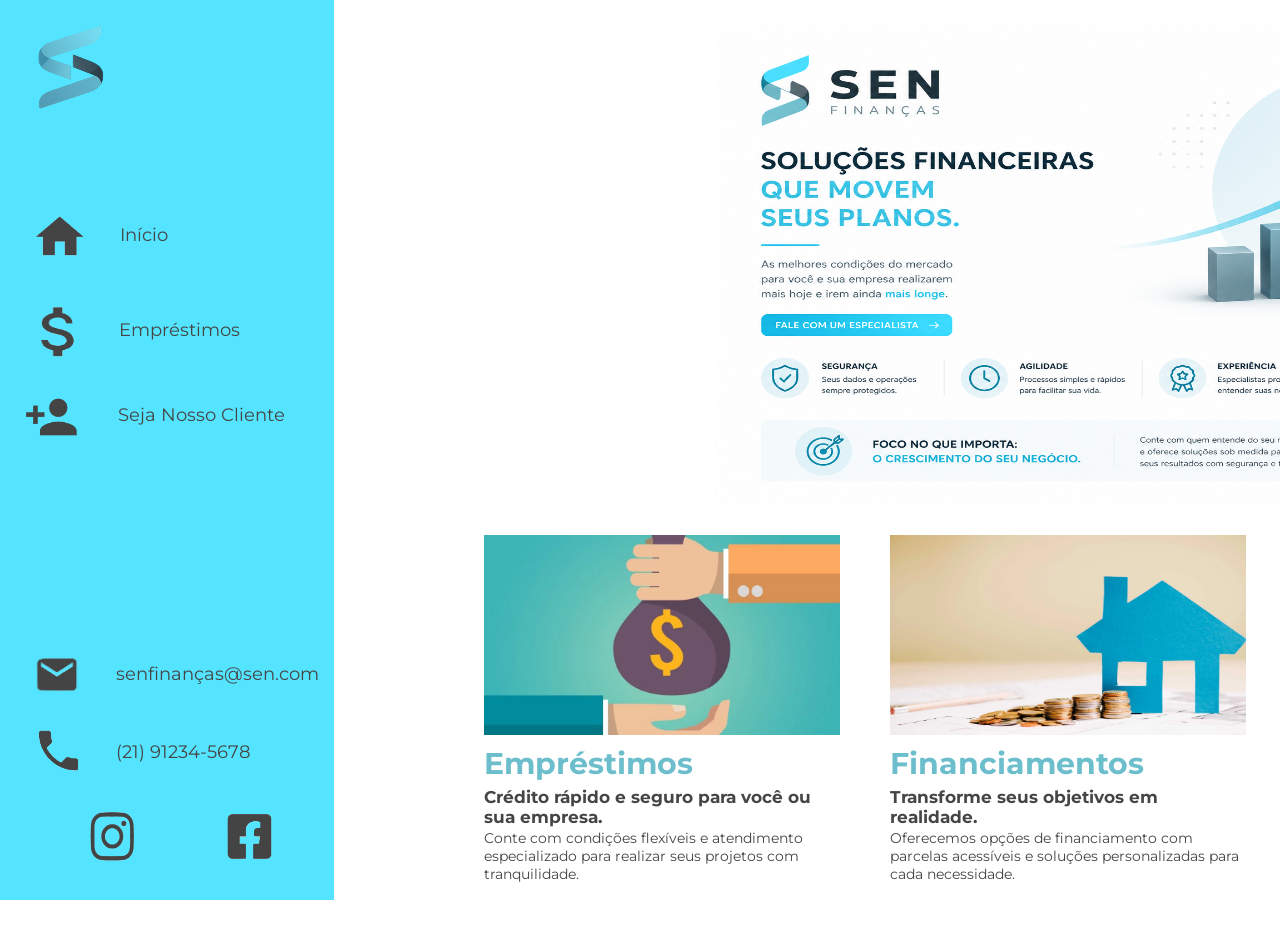
<file: index.html>
<head>
    <meta charset="UTF-8">
    <link rel="stylesheet" href="styles/styleIndex.css">
    <title>Sen Finanças</title>
    <link rel="icon" type="image/png" href="assets/Logo.png">
</head>
<body>
    <nav class="menu">
        <div class="logo">
            <a href="index.html" class="logoLink">
                <img src="assets/Logo.png" alt="Logo da empresa" class="logoImg">
            </a>
        </div>
        <section class="menuLinks">
            <div class="navegaçãoLinks">
                <a href="index.html" class="inicialLogoLink">
                    <img src="assets/Home.png" alt="Página inicial" class="inicialImg">
                </a>
                <a href="index.html" class="inicialTexto">Início</a>
            </div>
            <div class="navegaçãoLinks">
                <a href="emprestimo.html" class="emprestimoLogoLink">
                    <img src="assets/Money.png" alt="Página de empréstimos" class="emprestimoImg">
                </a>
                <a href="emprestimo.html" class="emprestimoTexto">Empréstimos</a>
            </div>
            <div class="navegaçãoLinks">
                <a href="cliente.html" class="clienteLogoLink">
                    <img src="assets/Cliente.png" alt="Página para se tornar cliente" class="clienteImg">
                </a>
                <a href="cliente.html" class="clienteTexto">Seja Nosso Cliente</a>
            </div>
        </section>
         <section class="contatoInfo">
            <div class="emailInfo">
                <img src="assets/Email.png" alt="Ícone de e-mail" class="emailImg">
                <p class="emailTexto">senfinanças@sen.com</p>
            </div>
            <div class="phoneInfo">
                <img src="assets/Phone.png" alt="Ícone de telefone" class="phoneImg">
                <p class="phoneTexto">(21) 91234-5678</p>
            </div>
        </section>
        <div class="redesLinks">
            <a href="https://www.instagram.com" target="_blank" class="instaLink">
                <img src="assets/Insta.png" alt="Página do Instagram" class="instaImg">
            </a>
            <a href="https://www.facebook.com" target="_blank" class="faceLink">
                <img src="assets/Face.png" alt="Página do Facebook" class="faceImg">
            </a>
        </div>
    </nav>
    <main class="main">
        <div class="destaque">
            <img src="assets/Destaque.png" alt="Imagem de destaque" class="destaqueImg">
        </div>
        <section class="info">
            <div class="emprestimoInfo">
                <a href="cliente.html">
                    <img src="assets/emprestimo.webp" alt="Imagem de empréstimos" class="InfoImgs">
                </a>
                <h1 class="titulo">Empréstimos</h1>
                <b class="subTitulo">Crédito rápido e seguro para você ou sua empresa.</b>
                <p class="texto">Conte com condições flexíveis e atendimento especializado para realizar seus projetos com tranquilidade.</p>
            </div>
            <div class="financiamentoInfo">
                <a href="cliente.html">
                    <img src="assets/financiamento.webp" alt="Imagem de financiamentos" class="InfoImgs">
                </a>
                <h1 class="titulo">Financiamentos</h1>
                <b class="subTitulo">Transforme seus objetivos em realidade.</b>
                <p class="texto">Oferecemos opções de financiamento com parcelas acessíveis e soluções personalizadas para cada necessidade.</p>
            </div>
            <div class="antecipacaoInfo">
                <a href="cliente.html">
                    <img src="assets/antecipacao.webp" alt="Imagem de antecipação de recibos" class="InfoImgs">
                </a>
                <h1 class="titulo">Antecipação de Recibos</h1>
                <b class="subTitulo">Receba hoje o valor que você só receberia no futuro.</b>
                <p class="texto">Melhore seu fluxo de caixa com rapidez, segurança e sem complicações, mantendo sua empresa sempre em movimento.</p>
            </div>
        </section>
    </main>
    <script src="js/jquery.js"></script>
    <script src="js/main.js"></script>
    <script src="js/index.js"></script>
</body>
</file>
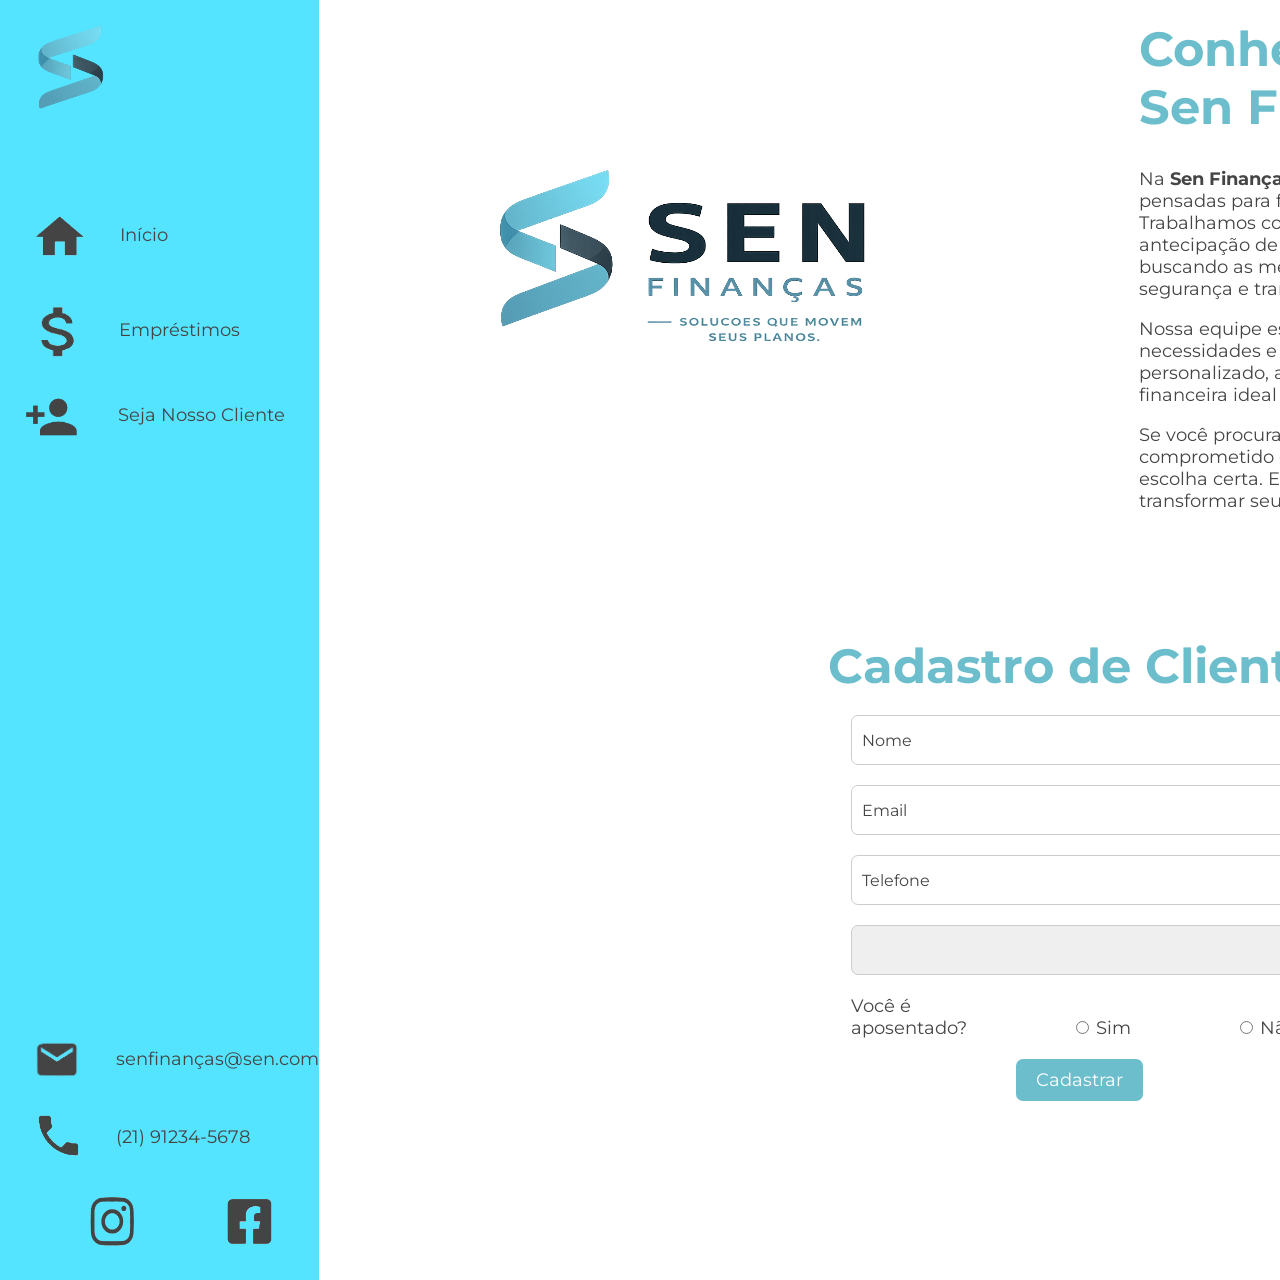
<file: cliente.html>
<head>
    <meta charset="UTF-8">
    <link rel="stylesheet" href="styles/stylecCliente.css">
    <title>Sen Finanças</title>
    <link rel="icon" type="image/png" href="assets/Logo.png">
</head>
<body>
    <nav class="menu">
        <div class="logo">
            <a href="index.html" class="logoLink">
                <img src="assets/Logo.png" alt="Logo da empresa" class="logoImg">
            </a>
        </div>
        <section class="menuLinks">
            <div class="navegaçãoLinks">
                <a href="index.html" class="inicialLogoLink">
                    <img src="assets/Home.png" alt="Página inicial" class="inicialImg">
                </a>
                <a href="index.html" class="inicialTexto">Início</a>
            </div>
            <div class="navegaçãoLinks">
                <a href="emprestimo.html" class="emprestimoLogoLink">
                    <img src="assets/Money.png" alt="Página de empréstimos" class="emprestimoImg">
                </a>
                <a href="emprestimo.html" class="emprestimoTexto">Empréstimos</a>
            </div>
            <div class="navegaçãoLinks">
                <a href="cliente.html" class="clienteLogoLink">
                    <img src="assets/Cliente.png" alt="Página para se tornar cliente" class="clienteImg">
                </a>
                <a href="cliente.html" class="clienteTexto">Seja Nosso Cliente</a>
            </div>
        </section>
        <section class="contatoInfo">
            <div class="emailInfo">
                <img src="assets/Email.png" alt="Ícone de e-mail" class="emailImg">
                <p class="emailTexto">senfinanças@sen.com</p>
            </div>
            <div class="phoneInfo">
                <img src="assets/Phone.png" alt="Ícone de telefone" class="phoneImg">
                <p class="phoneTexto">(21) 91234-5678</p>
            </div>
        </section>
        <div class="redesLinks">
            <a href="https://www.instagram.com" target="_blank" class="instaLink">
                <img src="assets/Insta.png" alt="Página do Instagram" class="instaImg">
            </a>
            <a href="https://www.facebook.com" target="_blank" class="faceLink">
                <img src="assets/Face.png" alt="Página do Facebook" class="faceImg">
            </a>
        </div>
    </nav>
    <main class="main">
        <div class="clienteApresentacao">
            <img src="assets/LogoCompleta.png" alt="Logo completa da empresa" class="logoCompleta">
            <div class="clienteDescricaoDIV">
                <h1 class="clienteTitulo">Conheça a<br/> Sen Finanças</h1>
                <p class="clienteDescricao"> Na <b>Sen Finanças,</b> oferecemos soluções financeiras pensadas para facilitar a vida de pessoas e empresas. Trabalhamos com empréstimos, financiamentos, antecipação de recebíveis e outros serviços, sempre buscando as melhores condições, com agilidade, segurança e transparência.</p>
                <p class="clienteDescricao">Nossa equipe está preparada para entender suas necessidades e oferecer um atendimento personalizado, ajudando você a encontrar a solução financeira ideal para cada momento.</p>
                <p class="clienteDescricao">Se você procura confiança, praticidade e um parceiro comprometido com seus objetivos, a Sen Finanças é a escolha certa. Estamos prontos para ajudar você a transformar seus planos em realidade.</p>
            </div>
        </div>
        <div class="clienteCadastro">
            <h1 class="clienteCadastroTitulo">Cadastro de Cliente</h1>
            <form action="cadastroCliente" method="POST">
                <input type="text" id="nome" name="nome" value="Nome" required>
                <br/>
                <input type="email" id="email" name="email" value="Email" required>
                <br/>
                <input type="tel" id="telefone" name="telefone" value="Telefone" required>
                <br/>
                <select id="tipo_servico" name="tipo_servico" required>
                    <option value="emprestimo"></option>
                    <option value="emprestimo">Empréstimo</option>
                    <option value="financiamento">Financiamento</option>
                    <option value="antecipacao">Antecipação de Recibos</option>
                </select>
                <br/>
                <label>Você é<br/> aposentado?</label>
                <input type="radio" id="sim" name="sim" value="SIM">
                <label for="sim">Sim</label>
                <input type="radio" id="nao" name="nao" value="NAO">
                <label for="nao">Não</label>
                <br/>
                <input type="submit" value="Cadastrar" class="botao"/>
            </form>
        </div>
    </main>
    <script src="js/jquery.js"></script>
    <script src="js/main.js"></script>
</body>
</file>
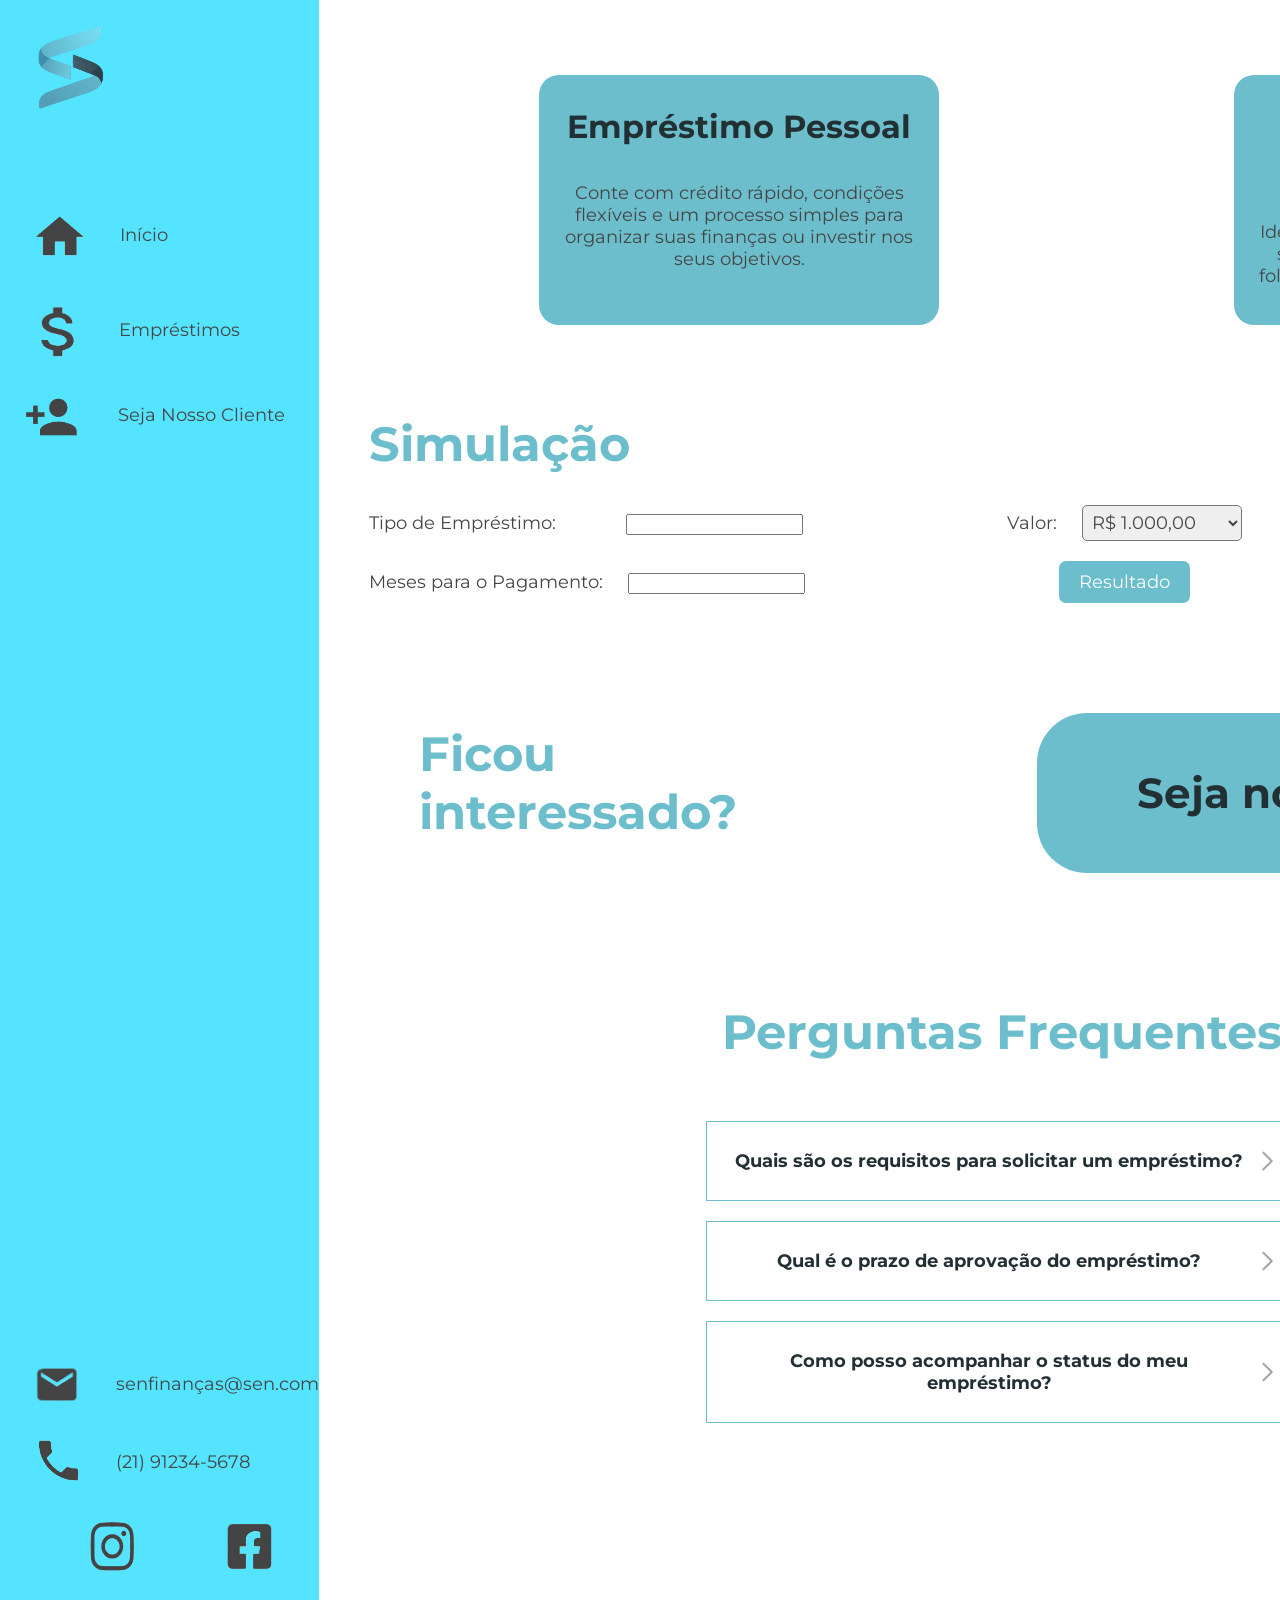
<file: emprestimo.html>
<head>
    <meta charset="UTF-8">
    <link rel="stylesheet" href="styles/styleEmprestimo.css">
    <title>Sen Finanças</title>
    <link rel="icon" type="image/png" href="assets/Logo.png">
</head>
<body>
    <nav class="menu">
        <div class="logo">
            <a href="index.html" class="logoLink">
                <img src="assets/Logo.png" alt="Logo da empresa" class="logoImg">
            </a>
        </div>
        <section class="menuLinks">
            <div class="navegaçãoLinks">
                <a href="index.html" class="inicialLogoLink">
                    <img src="assets/Home.png" alt="Página inicial" class="inicialImg">
                </a>
                <a href="index.html" class="inicialTexto">Início</a>
            </div>
            <div class="navegaçãoLinks">
                <a href="emprestimo.html" class="emprestimoLogoLink">
                    <img src="assets/Money.png" alt="Página de empréstimos" class="emprestimoImg">
                </a>
                <a href="emprestimo.html" class="emprestimoTexto">Empréstimos</a>
            </div>
            <div class="navegaçãoLinks">
                <a href="cliente.html" class="clienteLogoLink">
                    <img src="assets/Cliente.png" alt="Página para se tornar cliente" class="clienteImg">
                </a>
                <a href="cliente.html" class="clienteTexto">Seja Nosso Cliente</a>
            </div>
        </section>
        <section class="contatoInfo">
            <div class="emailInfo">
                <img src="assets/Email.png" alt="Ícone de e-mail" class="emailImg">
                <p class="emailTexto">senfinanças@sen.com</p>
            </div>
            <div class="phoneInfo">
                <img src="assets/Phone.png" alt="Ícone de telefone" class="phoneImg">
                <p class="phoneTexto">(21) 91234-5678</p>
            </div>
        </section>
        <div class="redesLinks">
            <a href="https://www.instagram.com" target="_blank" class="instaLink">
                <img src="assets/Insta.png" alt="Página do Instagram" class="instaImg">
            </a>
            <a href="https://www.facebook.com" target="_blank" class="faceLink">
                <img src="assets/Face.png" alt="Página do Facebook" class="faceImg">
            </a>
        </div>
    </nav>
    <main class="main">
        <section class="emprestimos">
            <div class="emprestimosDIV">
                <h2 class="emprestimoTitulo">Empréstimo Pessoal</h2>
                <p class="emprestimoDescricao">Conte com crédito rápido, condições flexíveis e um processo simples para organizar suas finanças ou investir nos seus objetivos.</p>
            </div>
            <div class="emprestimosDIV">
                <h2 class="emprestimoTitulo">Empréstimo Consignado</h2>
                <p class="emprestimoDescricao">Ideal para aposentados, pensionistas e servidores, com desconto direto na folha de pagamento e maior facilidade na aprovação.</p>
            </div>
        </section>
        <div class="simulacao">
            <h1 class="simulacaoTitulo">Simulação</h1>
            <form action="simulacaoDeEmprestimo" method="POST">
                <label class="tipoDeEmprestimo">Tipo de Empréstimo: </label>
                <input type="text" name="tipo_emprestimo" />
                <label class="espacamento">Valor: </label>
                <select name="valor">
                    <option value="1000">R$ 1.000,00</option>
                    <option value="5000">R$ 5.000,00</option>
                    <option value="10000">R$ 10.000,00</option>
                    <option value="20000">R$ 20.000,00</option>
                    <option value="50000">R$ 50.000,00</option>
                    <option value="100000">R$ 100.000,00</option>
                </select>
                <br/>
                <label>Meses para o Pagamento: </label>
                <input type="number" name="meses_pagamento" />
                <input type="submit" value="Resultado" class="espacamento botao"/>
        </form>
        </div>
        <div class="interesse">
            <h1 class="interesseTitulo">Ficou<br/> interessado?</h1>
            <button onclick="window.location.href='cliente.html'" class="interesseBotao">Seja nosso cliente</button>
        </div>
        <section class="perguntasFrequentes">
            <h1 class="perguntasFrequentesTitulo">Perguntas Frequentes</h1>
            <div class="perguntasFrequentes1">
                <p class="perguntasFrequentesPergunta">Quais são os requisitos para solicitar um empréstimo?</p>
                <img src="assets/setaDireita.png" alt="Seta para a direita" class="setaDireita">
                <p class="perguntasFrequentesResposta">Para solicitar um empréstimo, é necessário apresentar um documento de identificação, CPF, comprovante de renda e comprovante de residência. Dependendo da modalidade escolhida, outros documentos poderão ser solicitados.</p>
            </div>
            <div class="perguntasFrequentes1">
                <p class="perguntasFrequentesPergunta">Qual é o prazo de aprovação do empréstimo?</p>
                <img src="assets/setaDireita.png" alt="Seta para a direita" class="setaDireita">
                <p class="perguntasFrequentesResposta">O prazo de aprovação varia de acordo com o tipo de empréstimo e a documentação apresentada.</p>
            </div>
            <div class="perguntasFrequentes1">
                <p class="perguntasFrequentesPergunta">Como posso acompanhar o status do meu empréstimo?</p>
                <img src="assets/setaDireita.png" alt="Seta para a direita" class="setaDireita">
                <p class="perguntasFrequentesResposta">Você pode acompanhar o andamento da sua solicitação por meio dos nossos canais de atendimento ou entrando em contato com nossa equipe, que fornecerá informações atualizadas sobre o processo.</p>
            </div>
        </section>
    </main>
    <script src="js/jquery.js"></script>
    <script src="js/main.js"></script>
    <script src="js/emprestimo.js"></script>
</body>
</file>
<file: styles/styleIndex.css>
@import url('https://fonts.googleapis.com/css2?family=Krona+One&family=Montserrat:wght@400;600&display=swap');

body {
    margin: 0;
    padding: 0;
    display: flex;
}

.menu {
    background-color: #54E4FF;
    width: 390px;
    display: block;
}

.logoImg {
    width: 100px;
    height: 100px;
    margin-left: 20px;
    margin-top: 20px;
    margin-bottom: 75px;
}

.navegaçãoLinks {
    display: flex;
    align-items: center;         
}

.inicialImg {
    width: 80px;
    height: 80px;
    margin-left: 20px;
}

.inicialTexto {
    margin-left: 20px;
    font-size: 18px;
    font-family: 'Montserrat', sans-serif;
    color: #454545;
    text-decoration: none;
}

.emprestimoImg {
    width: 70px;
    height: 70px;
    margin-left: 20px;
    margin-top: 20px;
}

.emprestimoTexto {
    margin-left: 29px;
    margin-top: 20px;
    font-size: 18px;
    font-family: 'Montserrat', sans-serif;
    color: #454545;
    text-decoration: none;
}

.clienteImg {
    width: 80px;
    height: 70px;
    margin-left: 15px;
    margin-top: 20px;
}

.clienteTexto {
    margin-left: 23px;
    margin-top: 10px;
    font-size: 18px;
    font-family: 'Montserrat', sans-serif;
    color: #454545;
    text-decoration: none;
}

.contatoInfo {
    display: block;
    align-items: center;
    margin-top: 190px;
    margin-left: 18px;
}

.emailInfo {
    display: flex;
    align-items: center;
    margin-top: 20px;
}

.emailImg {
    width: 55px;
    height: 50px;
    margin-left: 9px;
}

.emailTexto {
    margin-left: 34px;
    padding-right: 15px;
    font-size: 18px;
    font-family: 'Montserrat', sans-serif;
    color: #454545;
}

.phoneInfo {
    display: flex;
    align-items: center;
    margin-top: 20px;
    margin-left: 19px;
}

.phoneImg {
    width: 45px;
    height: 45px;
}

.phoneTexto {
    margin-left: 34px;
    font-size: 18px;
    font-family: 'Montserrat', sans-serif;
    color: #454545;
}

.redesLinks {
    display: flex;
    align-items: center;
    margin-top: 25px;
    margin-left: 80px;
    padding-bottom: 20px;
    gap: 85px;
}

.instaImg {
    width: 62px;
    height: 58px;
    margin-bottom: 2px;
}

.faceImg {
    width: 45px;
    height: 45px;
}

.destaque {
    margin-left: 380px;
    margin-top: 25px;
}


.destaqueImg {
    width: 854px;
    height: 480px;

}

.info {
    display: flex;
    margin-top: 30px;
    margin-left: 150px;
    gap: 50px;
}

.InfoImgs {
    width: 356px;
    height: 200px;
}

.titulo {
    font-size: 30px;
    font-family: 'Montserrat', sans-serif;
    color: #6CBECC;
    margin-top: 10px;
    margin-bottom: 5px;
}

.subTitulo {
    font-size: 17px;
    font-family: 'Montserrat', sans-serif;
    color: #454545;
}

.texto {
    font-size: 14px;
    font-family: 'Montserrat', sans-serif;
    color: #454545;
    margin-top: 2px;
}
</file>
<file: styles/stylecCliente.css>
@import url('https://fonts.googleapis.com/css2?family=Krona+One&family=Montserrat:wght@400;600&display=swap');

body {
    margin: 0;
    padding: 0;
    display: flex;
}

.menu {
    background-color: #54E4FF;
    height: 1280px;
    width: 390px;
    display: block;
}

.logoImg {
    width: 100px;
    height: 100px;
    margin-left: 20px;
    margin-top: 20px;
    margin-bottom: 75px;
}

.navegaçãoLinks {
    display: flex;
    align-items: center;         
}

.inicialImg {
    width: 80px;
    height: 80px;
    margin-left: 20px;
}

.inicialTexto {
    margin-left: 20px;
    font-size: 18px;
    font-family: 'Montserrat', sans-serif;
    color: #454545;
    text-decoration: none;
}

.emprestimoImg {
    width: 70px;
    height: 70px;
    margin-left: 20px;
    margin-top: 20px;
}

.emprestimoTexto {
    margin-left: 29px;
    margin-top: 20px;
    font-size: 18px;
    font-family: 'Montserrat', sans-serif;
    color: #454545;
    text-decoration: none;
}

.clienteImg {
    width: 80px;
    height: 70px;
    margin-left: 15px;
    margin-top: 20px;
}

.clienteTexto {
    margin-left: 23px;
    margin-top: 10px;
    font-size: 18px;
    font-family: 'Montserrat', sans-serif;
    color: #454545;
    text-decoration: none;
}

.contatoInfo {
    display: block;
    align-items: center;
    margin-top: 575px;
    margin-left: 18px;
}

.emailInfo {
    display: flex;
    align-items: center;
    margin-top: 20px;
}

.emailImg {
    width: 55px;
    height: 50px;
    margin-left: 9px;
}

.emailTexto {
    margin-left: 34px;
    font-size: 18px;
    font-family: 'Montserrat', sans-serif;
    color: #454545;
}

.phoneInfo {
    display: flex;
    align-items: center;
    margin-top: 20px;
    margin-left: 19px;
}

.phoneImg {
    width: 45px;
    height: 45px;
}

.phoneTexto {
    margin-left: 34px;
    font-size: 18px;
    font-family: 'Montserrat', sans-serif;
    color: #454545;
}

.redesLinks {
    display: flex;
    align-items: center;
    margin-top: 25px;
    margin-left: 80px;
    gap: 85px;
}

.instaImg {
    width: 62px;
    height: 58px;
    margin-bottom: 2px;
}

.faceImg {
    width: 45px;
    height: 45px;
}

.clienteApresentacao {
    display: flex;
}

.logoCompleta {
    width: 800px;
    height: 450px;
    margin-right: 20px;
    margin-top: 50px;
}

.clienteDescricaoDIV{
    display: block;
    margin-top: 10px;
    width: 500px;
}

.clienteTitulo {
    font-size: 48px;
    font-family: 'Montserrat', sans-serif;
    color: #6CBECC;
    margin-top: 10px;
}

.clienteDescricao {
    font-size: 18px;
    font-family: 'Montserrat', sans-serif;
    color: #454545;
}

.clienteCadastro {
    display: flex;
    flex-direction: column;
    align-items: center;
    margin-top: 75px;
    margin-left: 190px;
}

.clienteCadastroTitulo {
    font-size: 48px;
    font-family: 'Montserrat', sans-serif;
    color: #6CBECC;
    margin-bottom: 20px;
}

form {
    margin-left: 100px;
}

input[type="text"], input[type="email"], input[type="tel"] {
    width: 450px;
    height: 50px;
    margin-bottom: 20px;
    padding: 10px;
    font-size: 16px;
    font-family: 'Montserrat', sans-serif;;
    color: #454545;
    border: 1px solid #ccc;
    border-radius: 7px;
}

select {
    width: 450px;
    height: 50px;
    margin-bottom: 20px;
    padding: 10px;
    font-size: 16px;
    font-family: 'Montserrat', sans-serif;;
    color: #454545;
    border: 1px solid #ccc;
    border-radius: 7px;
}

label {
    font-size: 18px;
    font-family: 'Montserrat', sans-serif;
    color: #454545;
    margin-bottom: 20px;
    margin-right: 100px;
}

.botao {
    margin-left: 165px;
    margin-top: 20px;
    padding: 10px 20px;
    font-family: 'Montserrat', sans-serif;
    font-size: 18px;
    color: #FFFFFF;
    background-color: #6CBECC;
    border: none;
    border-radius: 7px;
    cursor: pointer;
    transition: all 0.3s ease;
}

.botao:hover {
    background-color: #54E4FF;
}

html {
  scrollbar-width: thin; /* ou 'auto' */
  scrollbar-color: #223033 #f1f1f1; /* cor da alça / cor do trilho */
}
</file>
<file: styles/styleEmprestimo.css>
@import url('https://fonts.googleapis.com/css2?family=Krona+One&family=Montserrat:wght@400;600&display=swap');

body {
    margin: 0;
    padding: 0;
    display: flex;
}

.menu {
    background-color: #54E4FF;
    height: 1620px;
    width: 390px;
    display: block;
}

.logoImg {
    width: 100px;
    height: 100px;
    margin-left: 20px;
    margin-top: 20px;
    margin-bottom: 75px;
}

.navegaçãoLinks {
    display: flex;
    align-items: center;         
}

.inicialImg {
    width: 80px;
    height: 80px;
    margin-left: 20px;
}

.inicialTexto {
    margin-left: 20px;
    font-size: 18px;
    font-family: 'Montserrat', sans-serif;
    color: #454545;
    text-decoration: none;
}

.emprestimoImg {
    width: 70px;
    height: 70px;
    margin-left: 20px;
    margin-top: 20px;
}

.emprestimoTexto {
    margin-left: 29px;
    margin-top: 20px;
    font-size: 18px;
    font-family: 'Montserrat', sans-serif;
    color: #454545;
    text-decoration: none;
}

.clienteImg {
    width: 80px;
    height: 70px;
    margin-left: 15px;
    margin-top: 20px;
}

.clienteTexto {
    margin-left: 23px;
    margin-top: 10px;
    font-size: 18px;
    font-family: 'Montserrat', sans-serif;
    color: #454545;
    text-decoration: none;
}

.contatoInfo {
    display: block;
    align-items: center;
    margin-top: 900px;
    margin-left: 18px;
}

.emailInfo {
    display: flex;
    align-items: center;
    margin-top: 20px;
}

.emailImg {
    width: 55px;
    height: 50px;
    margin-left: 9px;
}

.emailTexto {
    margin-left: 34px;
    font-size: 18px;
    font-family: 'Montserrat', sans-serif;
    color: #454545;
}

.phoneInfo {
    display: flex;
    align-items: center;
    margin-top: 20px;
    margin-left: 19px;
}

.phoneImg {
    width: 45px;
    height: 45px;
}

.phoneTexto {
    margin-left: 34px;
    font-size: 18px;
    font-family: 'Montserrat', sans-serif;
    color: #454545;
}

.redesLinks {
    display: flex;
    align-items: center;
    margin-top: 25px;
    margin-left: 80px;
    gap: 85px;
}

.instaImg {
    width: 62px;
    height: 58px;
    margin-bottom: 2px;
}

.faceImg {
    width: 45px;
    height: 45px;
}

.emprestimos {
    display: flex;
    gap: 75px;
}

.emprestimosDIV {
    display: block;
    height: 250px;
    width: 400px;
    background-color: #6CBECC;
    border-radius: 20px 20px 20px 20px;
    margin-top: 75px;
    margin-left: 220px;
}

.emprestimoTitulo {
    font-family: 'Montserrat', sans-serif;
    font-size: 32px;
    color: #223033;
    text-align: center;
    padding-top: 5px;
}

.emprestimoDescricao {
    font-family: 'Montserrat', sans-serif;
    font-size: 18px;
    color: #454545;
    text-align: center;
    padding: 10px 20px 20px 20px;
}

.simulacao {
    display: block;
    margin-top: 90px;
    margin-left: 50px;
}

.simulacaoTitulo {
    font-family: 'Montserrat', sans-serif;
    font-size: 48px;
    color: #6CBECC;
}

label {
    font-family: 'Montserrat', sans-serif;
    font-size: 18px;
    color: #454545;
    padding-right: 20px;
}

.tipoDeEmprestimo {
    padding-right: 65px;
}

.espacamento {
    margin-left: 200px;
    margin-top: 20px;
}

select {
    font-family: 'Montserrat', sans-serif;
    font-size: 18px;
    color: #454545;
    padding: 5px;
    border-radius: 5px;
}

.botao {
    margin-left: 250px;
    margin-top: 20px;
    padding: 10px 20px;
    font-family: 'Montserrat', sans-serif;
    font-size: 18px;
    color: #FFFFFF;
    background-color: #6CBECC;
    border: none;
    border-radius: 7px;
    cursor: pointer;
    transition: all 0.3s ease;
}

.botao:hover {
    background-color: #54E4FF;
}

.interesse {
    display: flex;
    margin-top: 90px;
    margin-left: 100px;
    gap: 300px;
}

.interesseTitulo {
    font-family: 'Montserrat', sans-serif;
    font-size: 48px;
    color: #6CBECC;
}

.interesseBotao {
    margin-top: 20px;
    padding-right: 100px;
    padding-left: 100px;
    font-family: 'Montserrat', sans-serif;
    font-weight: bold;
    font-size: 42px;
    color: #223033;
    background-color: #6CBECC;
    border: none;
    border-radius: 50px;
    cursor: pointer;
    transition: all 0.3s ease;
}

.interesseBotao:hover {
    background-color: #54E4FF;
}

.perguntasFrequentes {
    display: flex;
    flex-direction: column;
    align-items: center;
    margin-top: 90px;
    margin-left: 50px;
}

.perguntasFrequentesTitulo {
    font-family: 'Montserrat', sans-serif;
    font-size: 48px;
    color: #6CBECC;
    text-align: center;
}

.perguntasFrequentes1 {
    display: flex;
    align-items: center;
    margin-top: 20px;
    padding: 10px 15px 10px 20px;
    border: 1px solid #6CBECC;
    width: 555px;
}

.perguntasFrequentesPergunta {
    flex: 1;
    font-family: 'Montserrat', sans-serif;
    font-size: 18px;
    color: #223033;
    font-weight: bold;
    text-align: center;
}

.setaDireita {
    width: 30px;
    height: 30px;
}

.perguntasFrequentes2 {
    display: grid;
    grid-template-columns: 1fr auto;
    align-items: center;
    margin-top: 20px;
    padding: 10px 15px 50px 20px;
    border: 1px solid #6CBECC;
    width: 555px;
}

.setaBaixo {
    width: 30px;
    height: 30px;
    margin-left: 1px;
}

.perguntasFrequentesResposta {
    font-family: 'Montserrat', sans-serif;
    font-size: 16px;
    color: #454545;
}

html {
  scrollbar-width: thin; /* ou 'auto' */
  scrollbar-color: #223033 #f1f1f1; /* cor da alça / cor do trilho */
}
</file>
